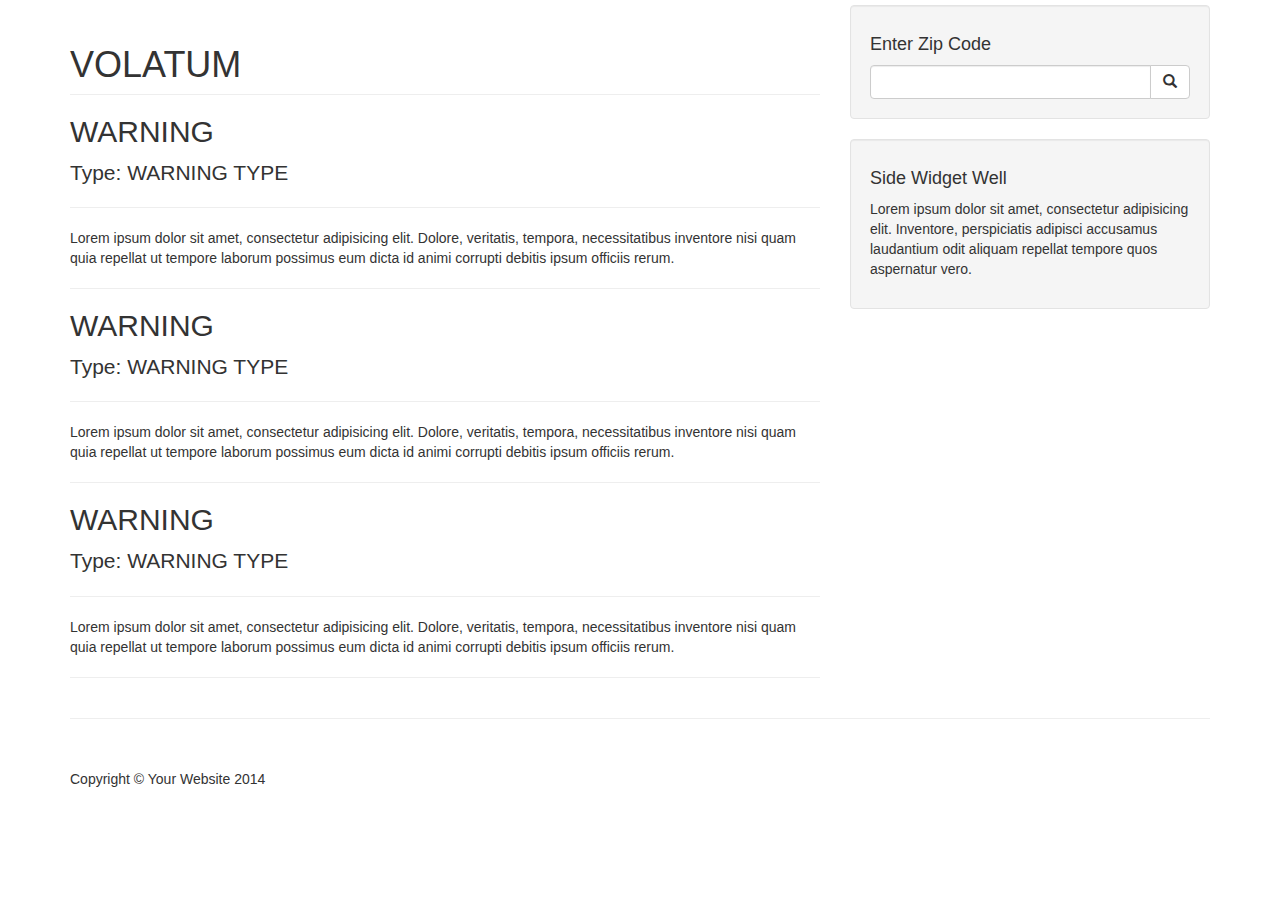
<file: templates/volatum/index.html>
﻿<!DOCTYPE html>
<html lang="en">

<head>

    <meta charset="utf-8">
    <meta http-equiv="X-UA-Compatible" content="IE=edge">
    <meta name="viewport" content="width=device-width, initial-scale=1">
    <meta name="description" content="">
    <meta name="author" content="">

    <title>VOLATUM</title>

    <!-- Bootstrap Core CSS -->
    <link href="css/bootstrap.min.css" rel="stylesheet">

    <!-- Custom CSS -->
    <link href="css/volatum.css" rel="stylesheet">

    <!-- HTML5 Shim and Respond.js IE8 support of HTML5 elements and media queries -->
    <!-- WARNING: Respond.js doesn't work if you view the page via file:// -->
    <!--[if lt IE 9]>
        <script src="https://oss.maxcdn.com/libs/html5shiv/3.7.0/html5shiv.js"></script>
        <script src="https://oss.maxcdn.com/libs/respond.js/1.4.2/respond.min.js"></script>
    <![endif]-->

</head>

<body>

    <!-- Page Content -->
    <div class="container">

        <div class="row">

            <!-- Blog Entries Column -->
            <div class="col-md-8">

                <h1 class="page-header">
                    VOLATUM
                </h1>

                <!-- First Warning Post -->
                <h2>
                    WARNING
                </h2>
                <p class="lead">
                    Type: WARNING TYPE
                </p>
                <hr>
                <p>Lorem ipsum dolor sit amet, consectetur adipisicing elit. Dolore, veritatis, tempora, necessitatibus inventore nisi quam quia repellat ut tempore laborum possimus eum dicta id animi corrupti debitis ipsum officiis rerum.</p>

                <hr>

                <!-- Second Warning Post -->
                <h2>
                    WARNING
                </h2>
                <p class="lead">
                    Type: WARNING TYPE
                </p>
                <hr>
                <p>Lorem ipsum dolor sit amet, consectetur adipisicing elit. Dolore, veritatis, tempora, necessitatibus inventore nisi quam quia repellat ut tempore laborum possimus eum dicta id animi corrupti debitis ipsum officiis rerum.</p>
                <hr>

                <!-- Third Warning Post -->
                <h2>
                    WARNING
                </h2>
                <p class="lead">
                    Type: WARNING TYPE
                </p>
                <hr>
                <p>Lorem ipsum dolor sit amet, consectetur adipisicing elit. Dolore, veritatis, tempora, necessitatibus inventore nisi quam quia repellat ut tempore laborum possimus eum dicta id animi corrupti debitis ipsum officiis rerum.</p>
                <hr>

            </div>

            <!-- Blog Sidebar Widgets Column -->
            <div class="col-md-4">

                <!-- zip code Well -->
                <div class="well">
                    <h4>Enter Zip Code</h4>
                    <div class="input-group">
                        <input type="text" class="form-control">
                        <span class="input-group-btn">
                            <button class="btn btn-default" type="button">
                                <span class="glyphicon glyphicon-search"></span>
                        </button>
                        </span>
                    </div>
                    <!-- /.input-group -->
                </div>

                <!-- Side Widget Well -->
                <div class="well">
                    <h4>Side Widget Well</h4>
                    <p>Lorem ipsum dolor sit amet, consectetur adipisicing elit. Inventore, perspiciatis adipisci accusamus laudantium odit aliquam repellat tempore quos aspernatur vero.</p>
                </div>

            </div>

        </div>
        <!-- /.row -->

        <hr>

        <!-- Footer -->
        <footer>
            <div class="row">
                <div class="col-lg-12">
                    <p>Copyright &copy; Your Website 2014</p>
                </div>
                <!-- /.col-lg-12 -->
            </div>
            <!-- /.row -->
        </footer>

    </div>
    <!-- /.container -->

    <!-- jQuery -->
    <script src="js/jquery.js"></script>

    <!-- Bootstrap Core JavaScript -->
    <script src="js/bootstrap.min.js"></script>

</body>

</html>
</file>
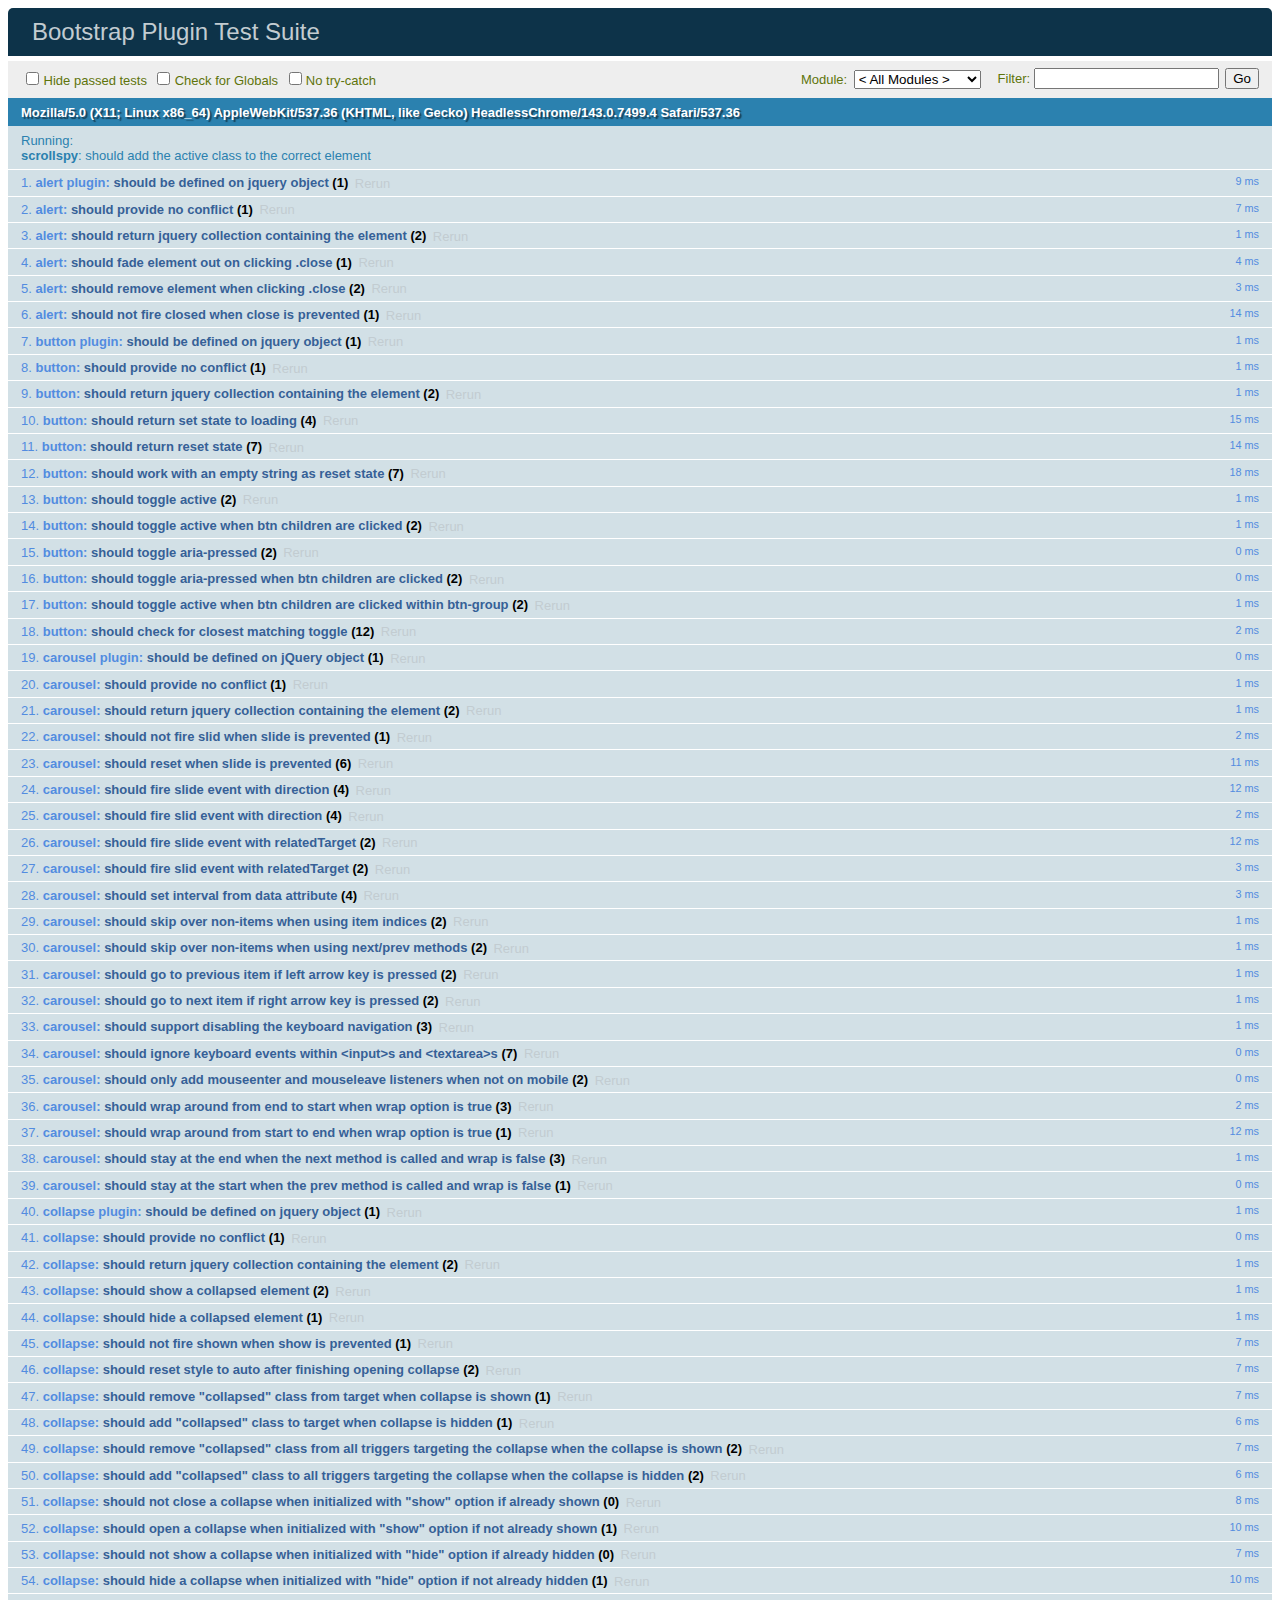
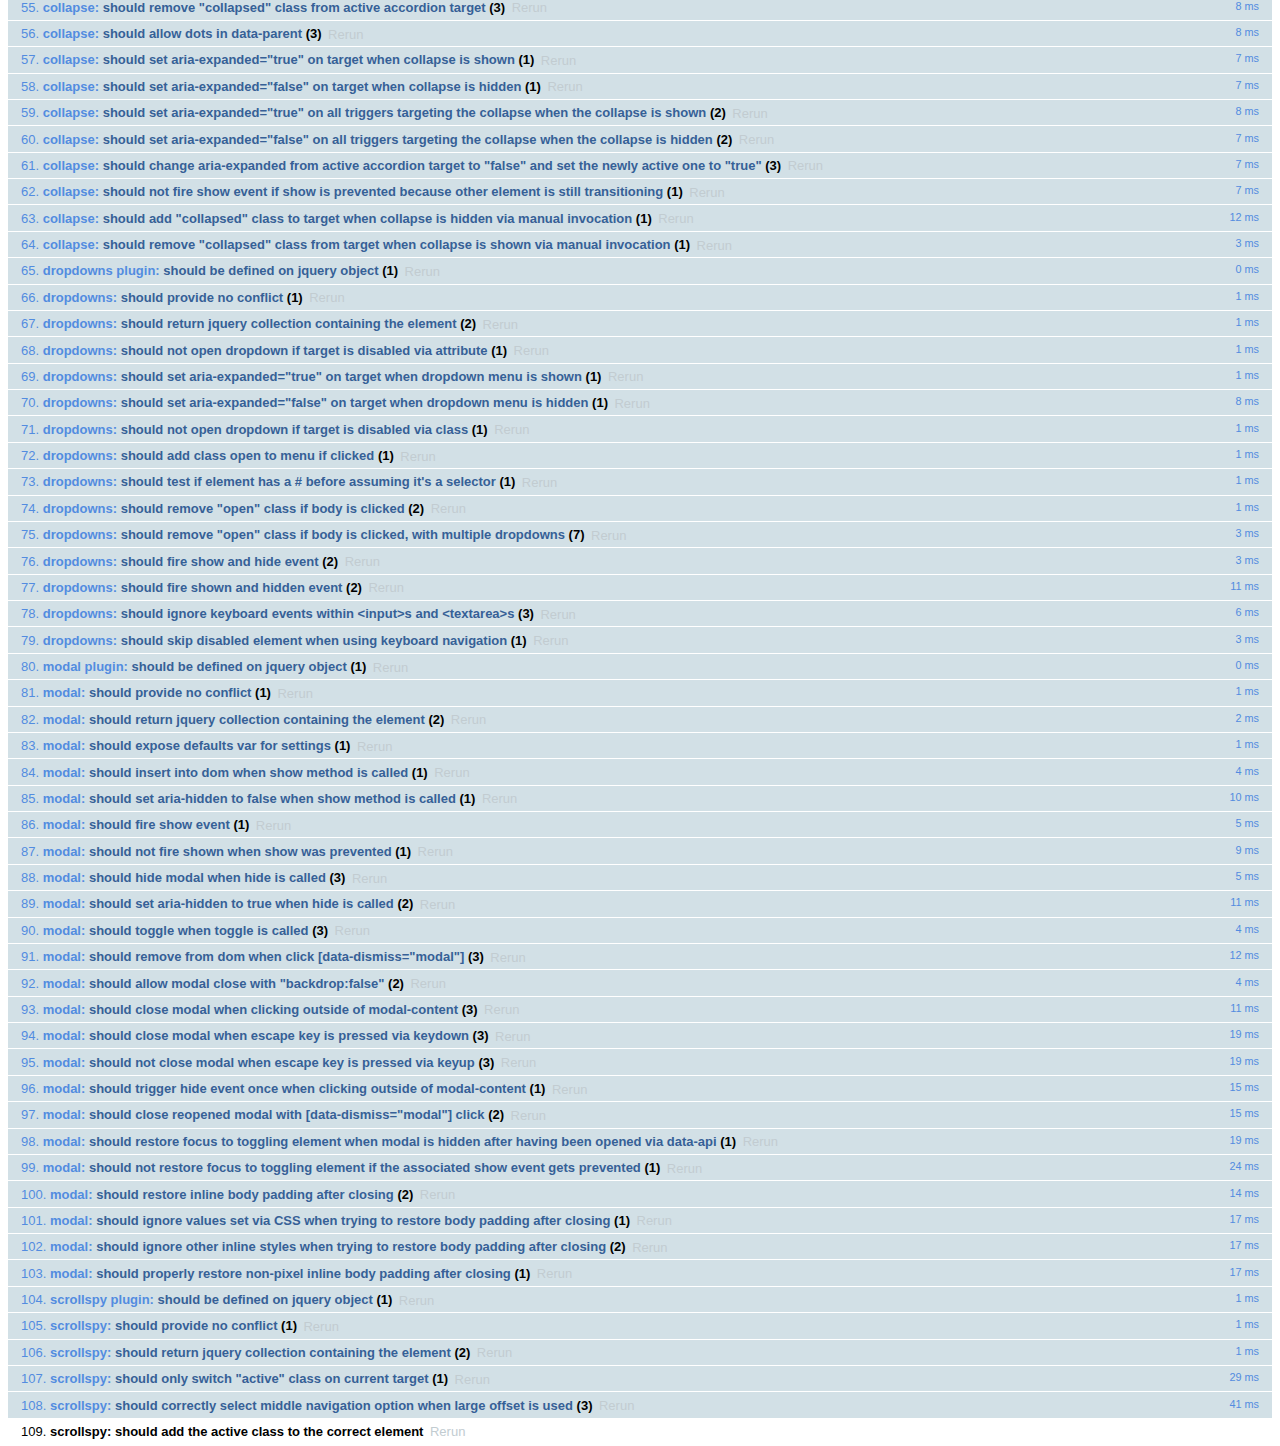
<file: project_name/static/vendor/bootstrap/js/tests/index.html>
<!DOCTYPE html>
<html>
  <head>
    <meta charset="utf-8">
    <title>Bootstrap Plugin Test Suite</title>
    <meta name="viewport" content="width=device-width, initial-scale=1">

    <!-- jQuery -->
    <script src="vendor/jquery.min.js"></script>
    <script>
      // Disable jQuery event aliases to ensure we don't accidentally use any of them
      (function () {
        var eventAliases = [
          'blur',
          'focus',
          'focusin',
          'focusout',
          'load',
          'resize',
          'scroll',
          'unload',
          'click',
          'dblclick',
          'mousedown',
          'mouseup',
          'mousemove',
          'mouseover',
          'mouseout',
          'mouseenter',
          'mouseleave',
          'change',
          'select',
          'submit',
          'keydown',
          'keypress',
          'keyup',
          'error',
          'contextmenu',
          'hover',
          'bind',
          'unbind',
          'delegate',
          'undelegate'
        ]
        for (var i = 0; i < eventAliases.length; i++) {
          $.fn[eventAliases[i]] = undefined
        }
      })()
    </script>

    <!-- QUnit -->
    <link rel="stylesheet" href="vendor/qunit.css" media="screen">
    <script src="vendor/qunit.js"></script>
    <script>
      // See https://github.com/axemclion/grunt-saucelabs#test-result-details-with-qunit
      var log = []
      // Require assert.expect in each test.
      QUnit.config.requireExpects = true
      QUnit.done(function (testResults) {
        var tests = []
        for (var i = 0, len = log.length; i < len; i++) {
          var details = log[i]
          tests.push({
            name: details.name,
            result: details.result,
            expected: details.expected,
            actual: details.actual,
            source: details.source
          })
        }
        testResults.tests = tests

        window.global_test_results = testResults
      })

      QUnit.testStart(function (testDetails) {
        $(window).scrollTop(0)
        QUnit.log(function (details) {
          if (!details.result) {
            details.name = testDetails.name
            log.push(details)
          }
        })
      })

      // Cleanup
      QUnit.testDone(function () {
        $('#qunit-fixture').empty()
        $('#modal-test, .modal-backdrop').remove()
      })

      // Display fixture on-screen on iOS to avoid false positives
      if (/iPhone|iPad|iPod/.test(navigator.userAgent)) {
        QUnit.begin(function() {
          $('#qunit-fixture').css({ top: 0, left: 0 })
        })

        QUnit.done(function () {
          $('#qunit-fixture').css({ top: '', left: '' })
        })
      }

      // Disable deprecated global QUnit method aliases in preparation for QUnit v2
      (function () {
        var methodNames = [
          'async',
          'asyncTest',
          'deepEqual',
          'equal',
          'expect',
          'module',
          'notDeepEqual',
          'notEqual',
          'notPropEqual',
          'notStrictEqual',
          'ok',
          'propEqual',
          'push',
          'start',
          'stop',
          'strictEqual',
          'test',
          'throws'
        ];
        for (var i = 0; i < methodNames.length; i++) {
          var methodName = methodNames[i];
          window[methodName] = undefined;
        }
      })();
    </script>

    <!-- Plugin sources -->
    <script>$.support.transition = false</script>
    <script src="../../js/alert.js"></script>
    <script src="../../js/button.js"></script>
    <script src="../../js/carousel.js"></script>
    <script src="../../js/collapse.js"></script>
    <script src="../../js/dropdown.js"></script>
    <script src="../../js/modal.js"></script>
    <script src="../../js/scrollspy.js"></script>
    <script src="../../js/tab.js"></script>
    <script src="../../js/tooltip.js"></script>
    <script src="../../js/popover.js"></script>
    <script src="../../js/affix.js"></script>

    <!-- Unit tests -->
    <script src="unit/alert.js"></script>
    <script src="unit/button.js"></script>
    <script src="unit/carousel.js"></script>
    <script src="unit/collapse.js"></script>
    <script src="unit/dropdown.js"></script>
    <script src="unit/modal.js"></script>
    <script src="unit/scrollspy.js"></script>
    <script src="unit/tab.js"></script>
    <script src="unit/tooltip.js"></script>
    <script src="unit/popover.js"></script>
    <script src="unit/affix.js"></script>

  </head>
  <body>
    <div id="qunit-container">
      <div id="qunit"></div>
      <div id="qunit-fixture"></div>
    </div>
  </body>
</html>
</file>
<file: templates/volatum/css/volatum.css>
/*!
 * Start Bootstrap - Blog Home HTML Template (http://startbootstrap.com)
 * Code licensed under the Apache License v2.0.
 * For details, see http://www.apache.org/licenses/LICENSE-2.0.
 */

body {
    padding-top: 5px;
}

footer {
    margin: 50px 0;
}
</file>
<file: project_name/static/vendor/bootstrap/js/tests/vendor/qunit.css>
/*!
 * QUnit 1.17.1
 * http://qunitjs.com/
 *
 * Copyright jQuery Foundation and other contributors
 * Released under the MIT license
 * http://jquery.org/license
 *
 * Date: 2015-01-20T19:39Z
 */

/** Font Family and Sizes */

#qunit-tests, #qunit-header, #qunit-banner, #qunit-testrunner-toolbar, #qunit-userAgent, #qunit-testresult {
	font-family: "Helvetica Neue Light", "HelveticaNeue-Light", "Helvetica Neue", Calibri, Helvetica, Arial, sans-serif;
}

#qunit-testrunner-toolbar, #qunit-userAgent, #qunit-testresult, #qunit-tests li { font-size: small; }
#qunit-tests { font-size: smaller; }


/** Resets */

#qunit-tests, #qunit-header, #qunit-banner, #qunit-userAgent, #qunit-testresult, #qunit-modulefilter {
	margin: 0;
	padding: 0;
}


/** Header */

#qunit-header {
	padding: 0.5em 0 0.5em 1em;

	color: #8699A4;
	background-color: #0D3349;

	font-size: 1.5em;
	line-height: 1em;
	font-weight: 400;

	border-radius: 5px 5px 0 0;
}

#qunit-header a {
	text-decoration: none;
	color: #C2CCD1;
}

#qunit-header a:hover,
#qunit-header a:focus {
	color: #FFF;
}

#qunit-testrunner-toolbar label {
	display: inline-block;
	padding: 0 0.5em 0 0.1em;
}

#qunit-banner {
	height: 5px;
}

#qunit-testrunner-toolbar {
	padding: 0.5em 1em 0.5em 1em;
	color: #5E740B;
	background-color: #EEE;
	overflow: hidden;
}

#qunit-userAgent {
	padding: 0.5em 1em 0.5em 1em;
	background-color: #2B81AF;
	color: #FFF;
	text-shadow: rgba(0, 0, 0, 0.5) 2px 2px 1px;
}

#qunit-modulefilter-container {
	float: right;
	padding: 0.2em;
}

.qunit-url-config {
	display: inline-block;
	padding: 0.1em;
}

.qunit-filter {
	display: block;
	float: right;
	margin-left: 1em;
}

/** Tests: Pass/Fail */

#qunit-tests {
	list-style-position: inside;
}

#qunit-tests li {
	padding: 0.4em 1em 0.4em 1em;
	border-bottom: 1px solid #FFF;
	list-style-position: inside;
}

#qunit-tests > li {
	display: none;
}

#qunit-tests li.running,
#qunit-tests li.pass,
#qunit-tests li.fail,
#qunit-tests li.skipped {
	display: list-item;
}

#qunit-tests.hidepass li.running,
#qunit-tests.hidepass li.pass {
	display: none;
}

#qunit-tests li strong {
	cursor: pointer;
}

#qunit-tests li.skipped strong {
	cursor: default;
}

#qunit-tests li a {
	padding: 0.5em;
	color: #C2CCD1;
	text-decoration: none;
}
#qunit-tests li a:hover,
#qunit-tests li a:focus {
	color: #000;
}

#qunit-tests li .runtime {
	float: right;
	font-size: smaller;
}

.qunit-assert-list {
	margin-top: 0.5em;
	padding: 0.5em;

	background-color: #FFF;

	border-radius: 5px;
}

.qunit-collapsed {
	display: none;
}

#qunit-tests table {
	border-collapse: collapse;
	margin-top: 0.2em;
}

#qunit-tests th {
	text-align: right;
	vertical-align: top;
	padding: 0 0.5em 0 0;
}

#qunit-tests td {
	vertical-align: top;
}

#qunit-tests pre {
	margin: 0;
	white-space: pre-wrap;
	word-wrap: break-word;
}

#qunit-tests del {
	background-color: #E0F2BE;
	color: #374E0C;
	text-decoration: none;
}

#qunit-tests ins {
	background-color: #FFCACA;
	color: #500;
	text-decoration: none;
}

/*** Test Counts */

#qunit-tests b.counts                       { color: #000; }
#qunit-tests b.passed                       { color: #5E740B; }
#qunit-tests b.failed                       { color: #710909; }

#qunit-tests li li {
	padding: 5px;
	background-color: #FFF;
	border-bottom: none;
	list-style-position: inside;
}

/*** Passing Styles */

#qunit-tests li li.pass {
	color: #3C510C;
	background-color: #FFF;
	border-left: 10px solid #C6E746;
}

#qunit-tests .pass                          { color: #528CE0; background-color: #D2E0E6; }
#qunit-tests .pass .test-name               { color: #366097; }

#qunit-tests .pass .test-actual,
#qunit-tests .pass .test-expected           { color: #999; }

#qunit-banner.qunit-pass                    { background-color: #C6E746; }

/*** Failing Styles */

#qunit-tests li li.fail {
	color: #710909;
	background-color: #FFF;
	border-left: 10px solid #EE5757;
	white-space: pre;
}

#qunit-tests > li:last-child {
	border-radius: 0 0 5px 5px;
}

#qunit-tests .fail                          { color: #000; background-color: #EE5757; }
#qunit-tests .fail .test-name,
#qunit-tests .fail .module-name             { color: #000; }

#qunit-tests .fail .test-actual             { color: #EE5757; }
#qunit-tests .fail .test-expected           { color: #008000; }

#qunit-banner.qunit-fail                    { background-color: #EE5757; }

/*** Skipped tests */

#qunit-tests .skipped {
	background-color: #EBECE9;
}

#qunit-tests .qunit-skipped-label {
	background-color: #F4FF77;
	display: inline-block;
	font-style: normal;
	color: #366097;
	line-height: 1.8em;
	padding: 0 0.5em;
	margin: -0.4em 0.4em -0.4em 0;
}

/** Result */

#qunit-testresult {
	padding: 0.5em 1em 0.5em 1em;

	color: #2B81AF;
	background-color: #D2E0E6;

	border-bottom: 1px solid #FFF;
}
#qunit-testresult .module-name {
	font-weight: 700;
}

/** Fixture */

#qunit-fixture {
	position: absolute;
	top: -10000px;
	left: -10000px;
	width: 1000px;
	height: 1000px;
}
</file>
